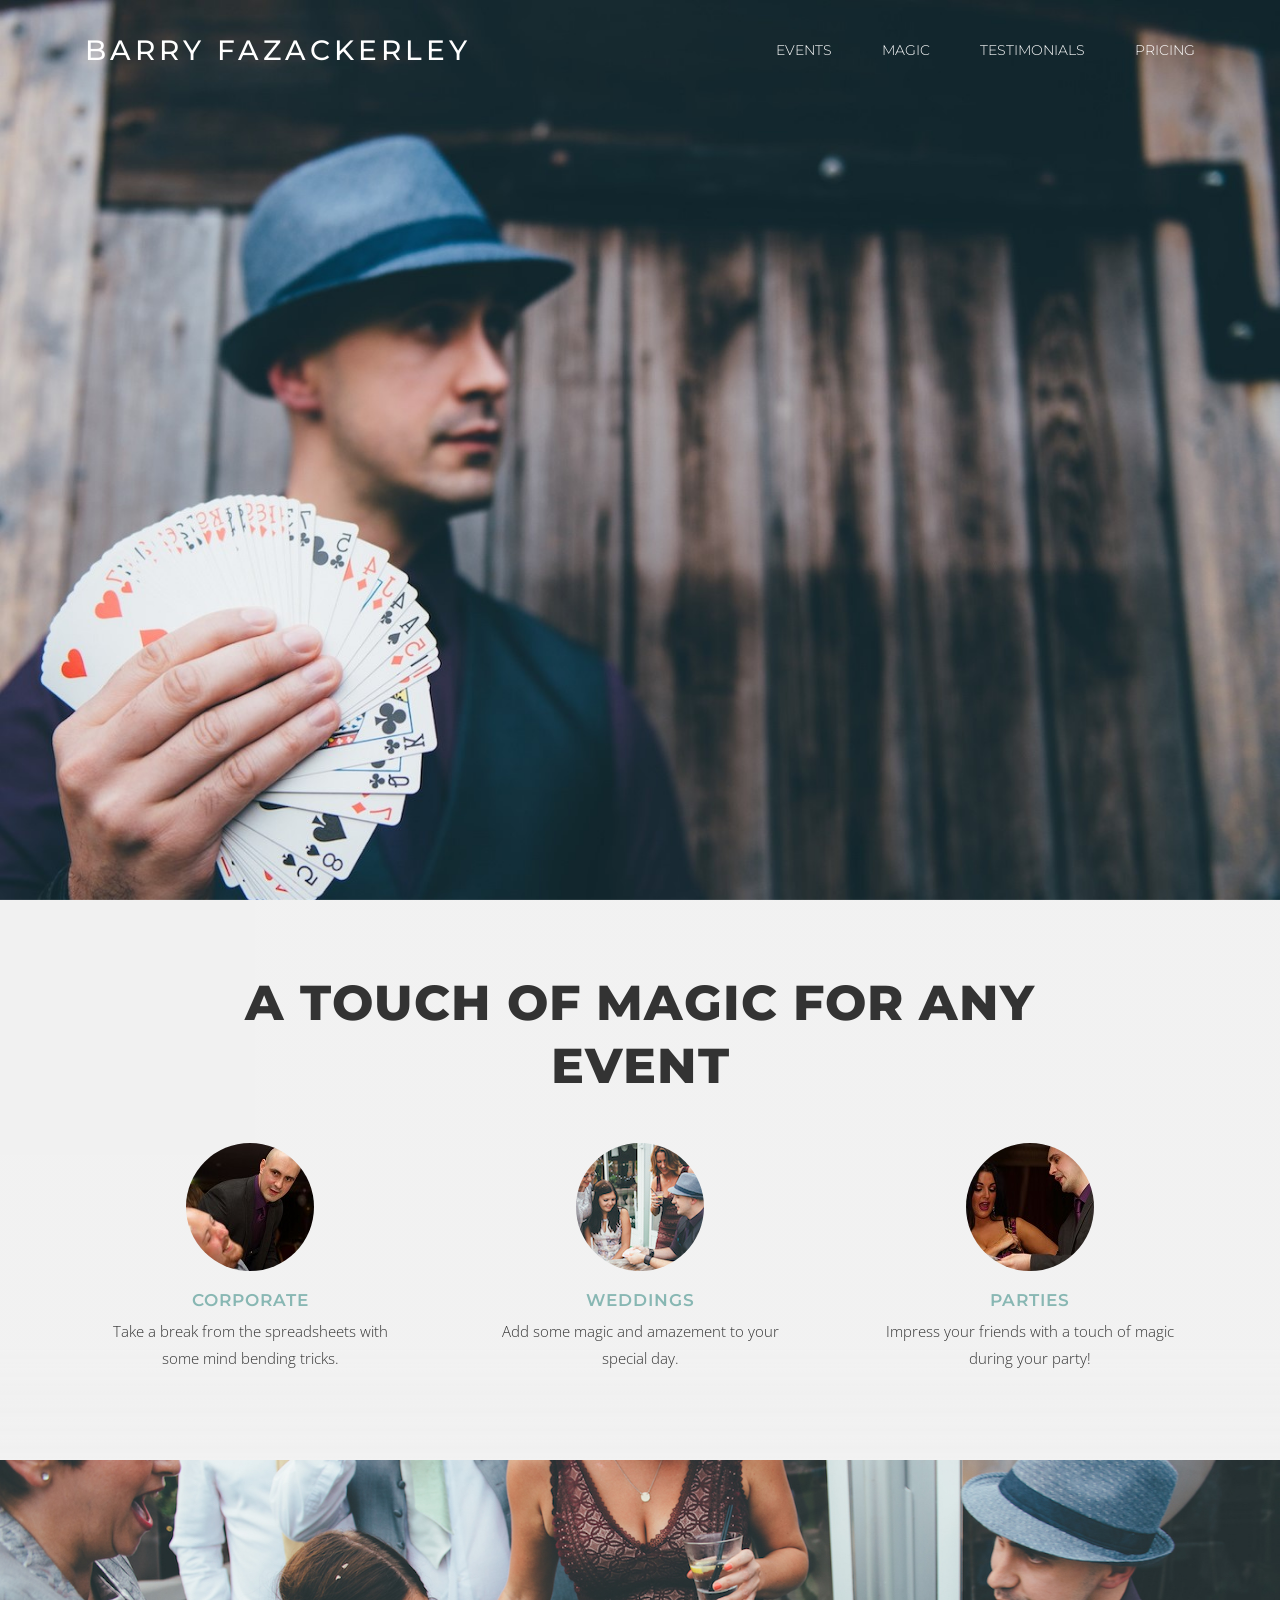
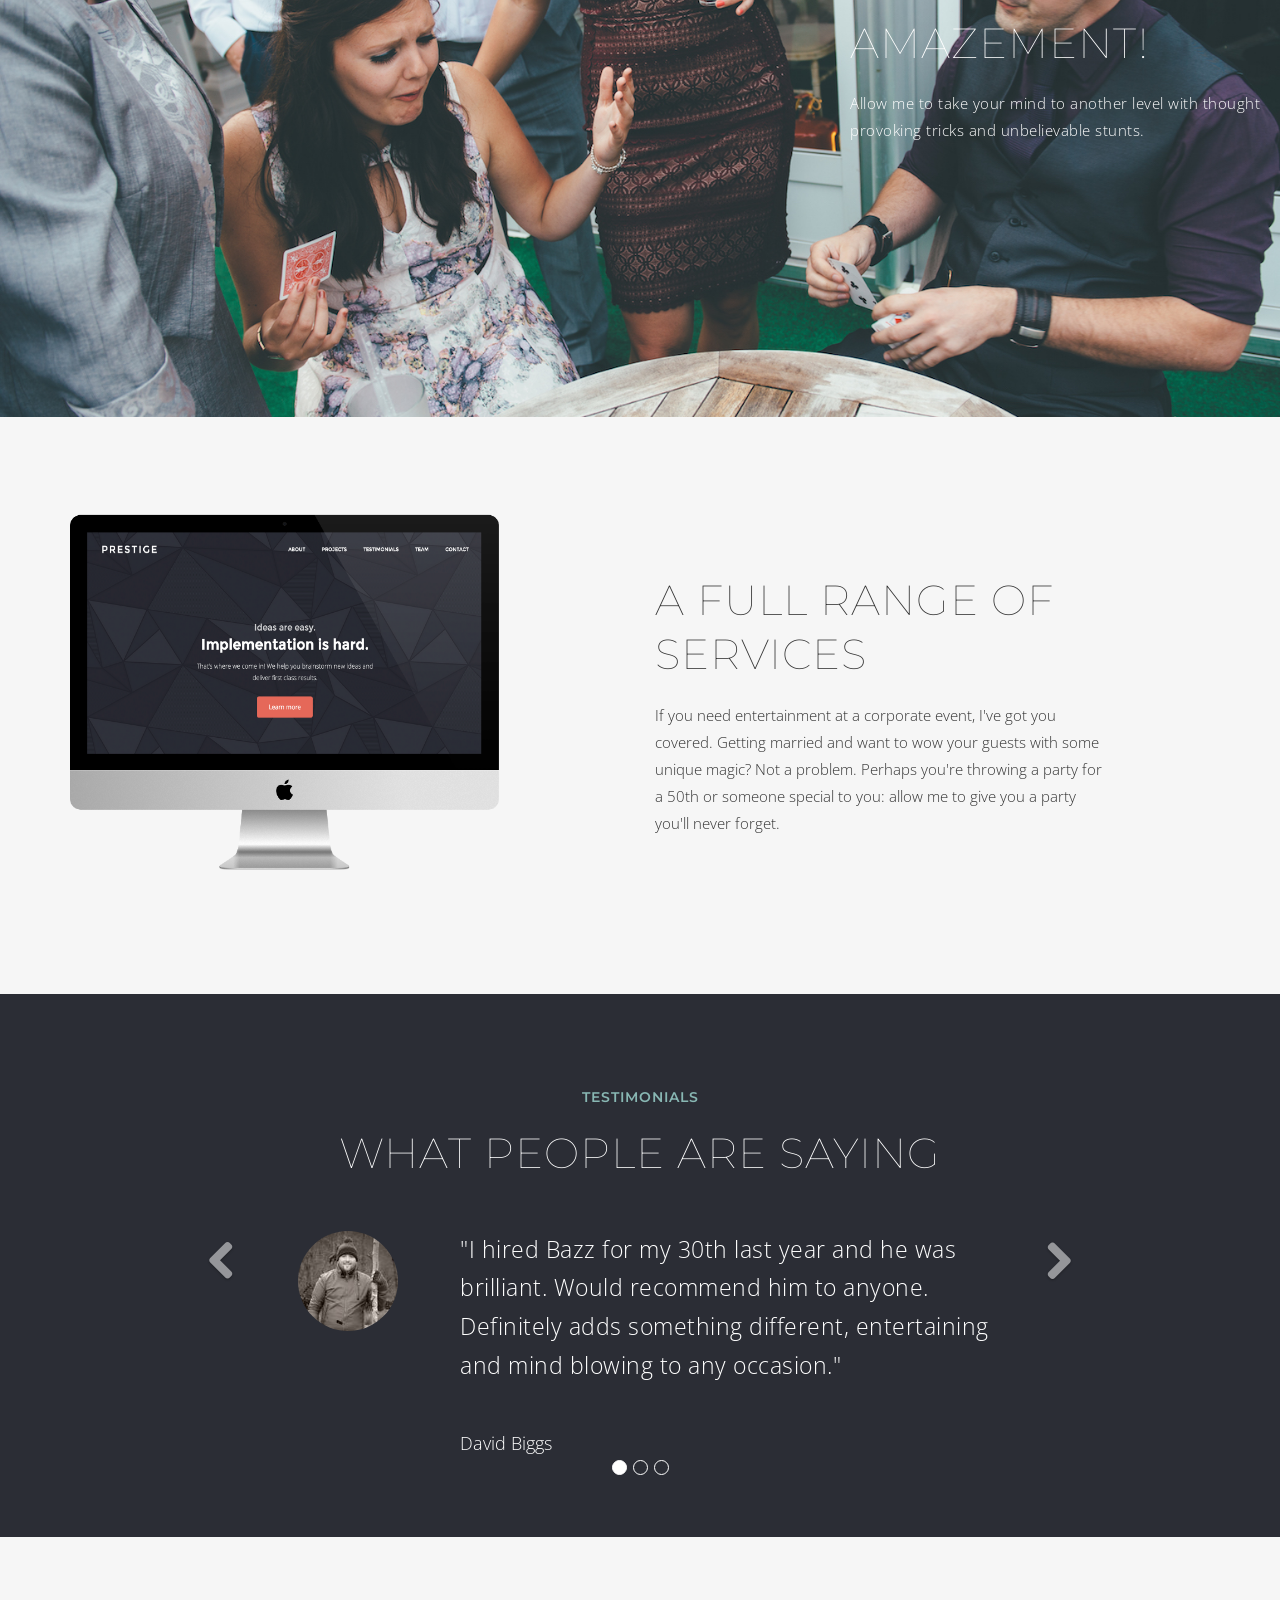
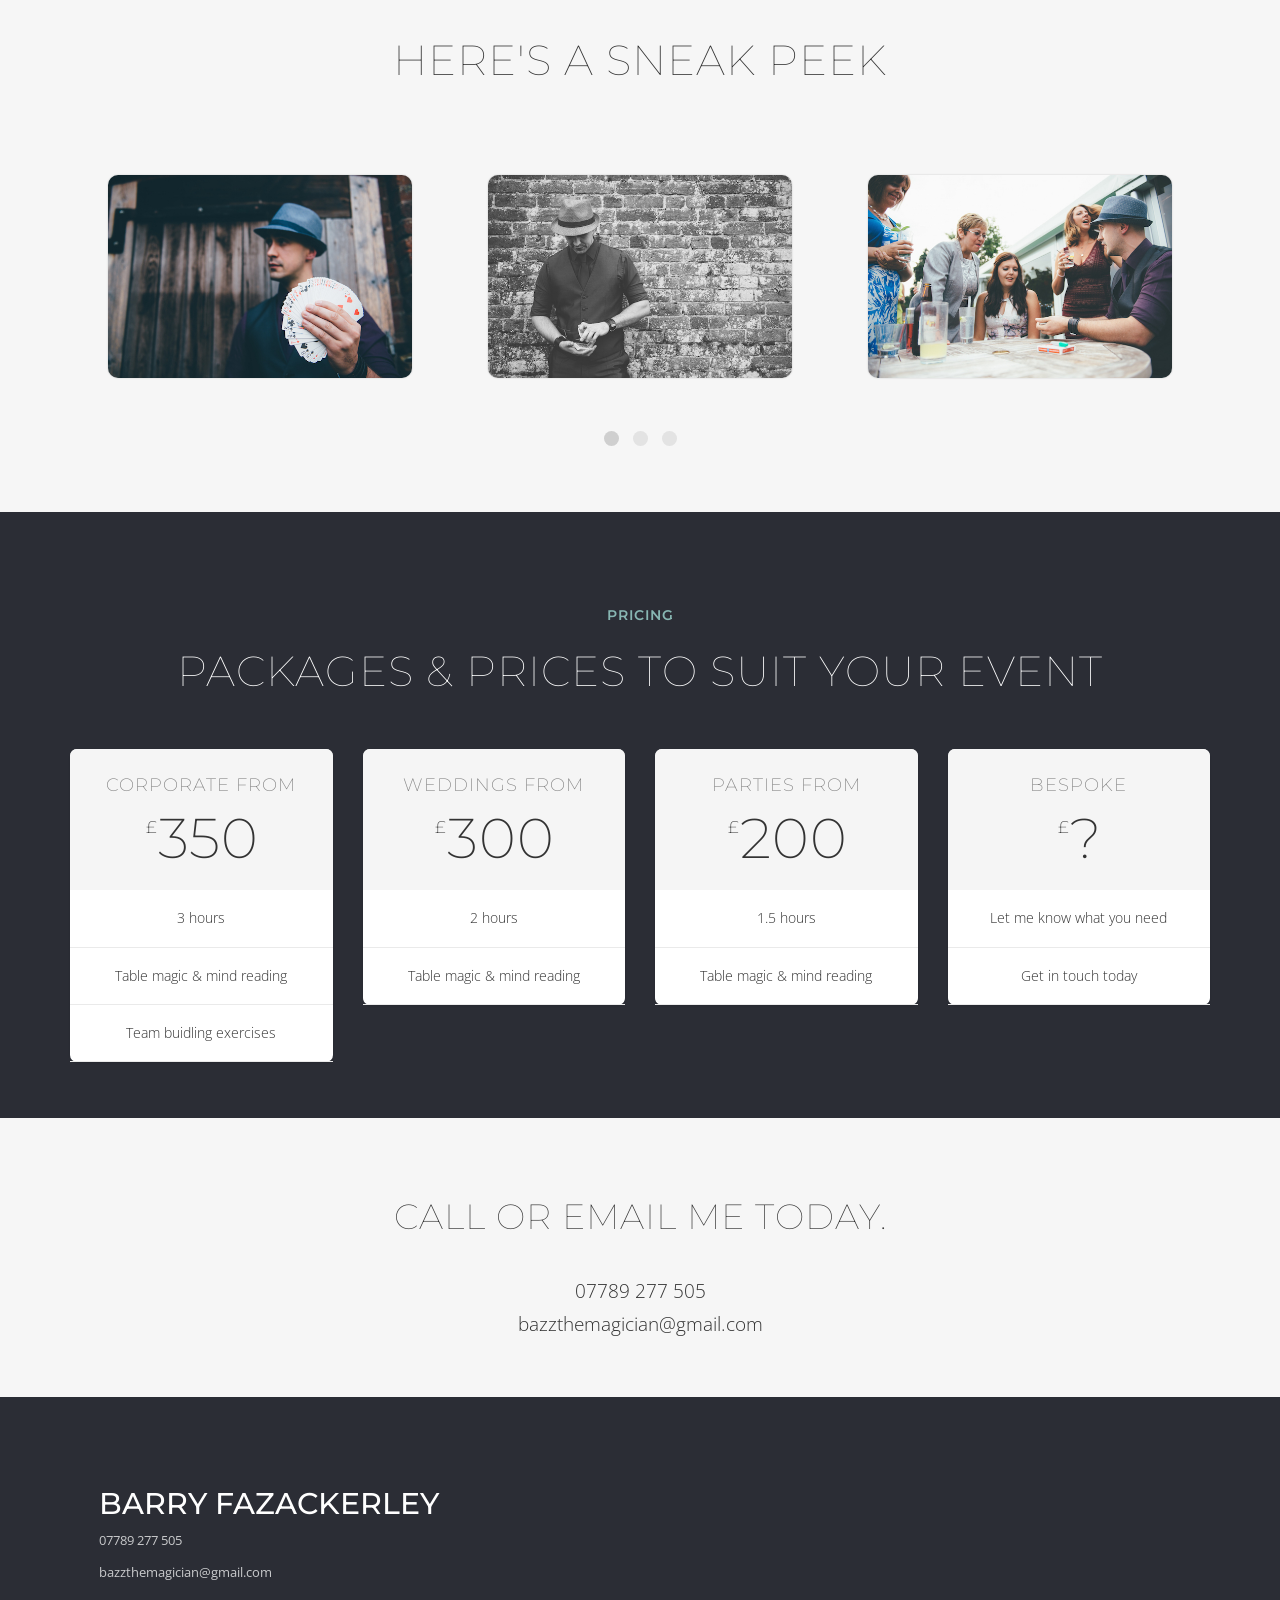
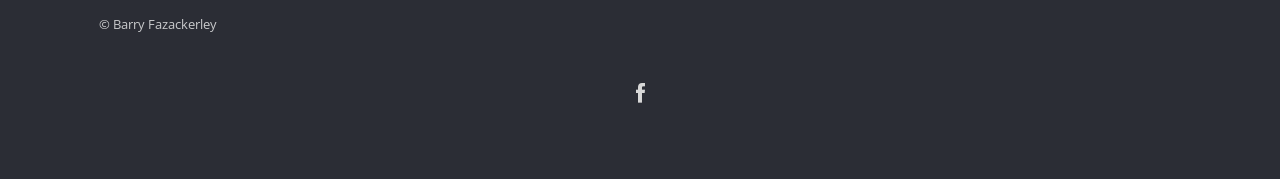
<file: index.html>
<!DOCTYPE html>
<!--[if IE 8]> <html class="no-js lt-ie9 ie8" lang="en"> <![endif]-->
<!--[if IE 9]> <html class="ie9" lang="en"> <![endif]-->
<!--[if IE 10]> <html class="ie10" lang="en"> <![endif]-->
<!--[if (gt IE 10)|!(IE)]> <html lang="en"> <![endif]-->
  <head>
    <meta charset="utf-8">
    <meta http-equiv="X-UA-Compatible" content="IE=edge">
    <meta name="viewport" content="width=device-width, initial-scale=1.0">
    <meta name="description" content="">
    <meta name="author" content="">
    <link rel="shortcut icon" href="ico/favicon.png">

    <title>Barry The Magician</title>

    <!-- Bootstrap core CSS -->
    <link href="css/bootstrap.css" rel="stylesheet">
    <link href="css/theme.css" rel="stylesheet">

    <!-- Custom styles for this template -->
    <link href="css/magnific-popup.css" rel="stylesheet">

    <!-- Font Awesome -->
    <link href="css/font-awesome.min.css" rel="stylesheet">

    <link href='http://fonts.googleapis.com/css?family=Montserrat:400,700' rel='stylesheet' type='text/css'>
    <link href='http://fonts.googleapis.com/css?family=Open+Sans:400,300,700' rel='stylesheet' type='text/css'>

    <!-- HTML5 shim and Respond.js IE8 support of HTML5 elements and media queries -->
    <!--[if lt IE 9]>
      <script src="https://oss.maxcdn.com/libs/html5shiv/3.7.0/html5shiv.js"></script>
      <script src="https://oss.maxcdn.com/libs/respond.js/1.3.0/respond.min.js"></script>
    <![endif]-->

    <script src="js/modernizr.custom.js"></script>
  </head>

  <body>

    <div class="preloader">
       <div class="spinner">
          <div class="bounce1"></div>
          <div class="bounce2"></div>
          <div class="bounce3"></div>
        </div>
    </div>

    <!-- NAVBAR
    ================================================== -->
    <div class="navbar-wrapper cbp-af-header">
      <div class="container">

        <!-- Fixed navbar -->
        <div class="navbar cbp-af-inner" role="navigation">
          <div class="container">
            <div class="navbar-header">
              <button type="button" class="navbar-toggle" data-toggle="collapse" data-target=".navbar-collapse">
                <span class="sr-only">Toggle navigation</span>
                <span class="icon-bar"></span>
                <span class="icon-bar"></span>
                <span class="icon-bar"></span>
              </button>
              <h1><a class="navbar-brand scroll" href="#intro">Barry Fazackerley</a></h1>
            </div>
            <div class="navbar-collapse collapse">
              <ul class="nav navbar-nav pull-right">
                <li><a href="#about">Events</a></li>
                <li><a href="#featured1">Magic</a></li>
                <li class="hidden-sm"><a href="#testimonials">Testimonials</a></li>
                <li><a href="#pricing">Pricing</a></li>
              </ul>
            </div>
          </div>
        </div>

      </div>
    </div>


    <!-- Hero Banner
    ================================================== -->
    <div id="intro">
        <div class="item background-cover" style="background: url('img/hero-banner-two-test.jpeg')">
          <div class="container">
            <div class="row">
             <!--  <div class="carousel-caption-center colour-white">
                <h2>Say goodbye to 9-5.</h2>
                <h1>Start freelancing today.</h1>
                <p>Donec sed odio dui. Etiam porta sem malesuada magna sem mollis sed odio dui malesuada euismod.</p>
                <p><a class="btn btn-lg btn-primary signup" href="#" role="button">Get started</a></p>
              </div> -->
            </div>
          </div>
          <div class="overlay-bg"></div>
        </div>
    </div>



    <!-- About Section
    ================================================== -->
    <section id="about" class="content text-center light">

      <div class="container">
        <!-- Three columns of text below the carousel -->
        <div class="row">
          <div class="col-lg-12 overlay-text">
            <h2>A touch of magic for any event</h2>
          </div><!-- /.col-lg-12 -->
        </div><!-- /.row -->

        <div class="row">
          <div class="col-sm-4 text-center overlay-text icons">
            <br />
            <img class="img-circle" src="img/summer-ball/summer-ball-05-thumb.JPG">
            <h3>Corporate</h3>
            <p>Take a break from the spreadsheets with some mind bending tricks.</p>
          </div>
          <div class="col-sm-4 text-center overlay-text icons">
            <br />
            <img class="img-circle" src="img/weddings-icon.jpeg">
            <h3>Weddings</h3>
            <p>Add some magic and amazement to your special day.</p>
          </div>
          <div class="col-sm-4 text-center overlay-text icons">
            <br />
            <img class="img-circle" src="img/summer-ball/summer-ball-04-thumb.JPG">
            <h3>Parties</h3>
            <p>Impress your friends with a touch of magic during your party!</p>
          </div>
        </div><!-- /.row -->
      </div>

      <div class="overlay-bg light"></div>

    </section>


    <!-- Featured Sections
    ================================================== -->
    <section id="featured1" class="dark with-bg-01">
      <div class="container">
        <div class="row">
          <div class="col-sm-5 overlay-text col-sm-offset-8">
            <div class="vertical-align">
              <h2>Amazement!</h2>
              <p>Allow me to take your mind to another level with thought provoking tricks and unbelievable stunts.</p>
              <p>&nbsp;</p><p>&nbsp;</p>
            </div>
          </div>
        </div>
      </div>
      <div class="overlay-bg black"></div>
    </section>

    <section id="featured2" class="featured">
      <div class="container">
        <div class="row">
          <div class="col-sm-5 text-center">
            <img class="margin-top img-responsive" src="img/imac.png" alt="Generic placeholder image" data-scrollreveal="move 100px and enter from the left after 0.55s" width="429">
          </div>
          <div class="col-sm-5 col-sm-offset-1">
            <div class="vertical-align">
              <h2>A full range of services</h2>
              <p>If you need entertainment at a corporate event, I've got you covered. Getting married and want to wow your guests with some unique magic? Not a problem. Perhaps you're throwing a party for a 50th or someone special to you: allow me to give you a party you'll never forget.</p>
            </div>
          </div>
        </div>
      </div>
    </section>

    <!-- Testimonials
    ================================================== -->
    <section id="testimonials" class="dark">

      <div class="page-header text-center">
        <h3>Testimonials</h3>
        <h2>What People are saying</h2>
      </div>

      <div class="container">

        <div class='row'>
          <div class='col-md-offset-2 col-md-8'>
            <div class="carousel slide" data-ride="carousel" id="quote-carousel">
              <!-- Bottom Carousel Indicators -->
              <ol class="carousel-indicators">
                <li data-target="#quote-carousel" data-slide-to="0" class="active"></li>
                <li data-target="#quote-carousel" data-slide-to="1"></li>
                <li data-target="#quote-carousel" data-slide-to="2"></li>
              </ol>
              
              <!-- Carousel Slides / Quotes -->
              <div class="carousel-inner">
              
                <!-- Quote 1 -->
                <div class="item active">
                  <blockquote>
                    <div class="row">
                      <div class="col-sm-3 text-center">
                        <img class="img-circle" src="img/david-biggs-avatar.jpg">
                      </div>
                      <div class="col-sm-9">
                        <p>"I hired Bazz for my 30th last year and he was brilliant. Would recommend him to anyone. Definitely adds something different, entertaining and mind blowing to any occasion."</p>
                        <small>David Biggs</small>
                      </div>
                    </div>
                  </blockquote>
                </div>
                <!-- Quote 2 -->
                <div class="item">
                  <blockquote>
                    <div class="row">
                      <div class="col-sm-3 text-center">
                        <img class="img-circle" src="img/stuart-walker-avatar.jpg">
                      </div>
                      <div class="col-sm-9">
                        <p>"The guy is AMAZING!!!!! A great variation of diffrent magic and illusions. Everyone amazed and in lamens terms gob smacked by this very very talented man!"</p>
                        <small>Stuart Walker</small>
                      </div>
                    </div>
                  </blockquote>
                </div>
                <!-- Quote 3 -->
                <div class="item">
                  <blockquote>
                    <div class="row">
                      <div class="col-sm-3 text-center">
                        <img class="img-circle" src="img/kay-ram-avatar.jpg">
                      </div>
                      <div class="col-sm-9">
                        <p>"What an amazing night you stunned and amazed my guests with an array of magic I will definitely be recommending you! Thanks for adding the magic to my party!"</p>
                        <small>Kay Ram</small>
                      </div>
                    </div>
                  </blockquote>
                </div>
              </div>
              
              <!-- Carousel Buttons Next/Prev -->
              <a data-slide="prev" href="#quote-carousel" class="left carousel-control visible-md visible-lg"><i class="fa fa-chevron-left"></i></a>
              <a data-slide="next" href="#quote-carousel" class="right carousel-control  visible-md visible-lg"><i class="fa fa-chevron-right"></i></a>
            </div>                          
          </div>
        </div>
        </div>
      </div>

    </section>


    <!-- Gallery
    ================================================== -->
    <section id="gallery">

      <div class="page-header text-center">
        <h2>Here's a sneak peek</h2>
      </div>

      <div class="container">
        <div class="row">
          <div class="col-md-12">
            <div id="owl-example" class="owl-carousel">

              <div class="item">
                <a href="img/thumbs/thumb-1.jpeg" class="popup-gallery">
                  <img src="img/thumbs/thumb-1.jpeg" alt="Prestige Portfolio Thumbnail Image">
                </a>
              </div>

              <div class="item">
                <a href="img/thumbs/thumb-2.jpeg" class="popup-gallery">
                  <img src="img/thumbs/thumb-2.jpeg" alt="Prestige Portfolio Thumbnail Image">
                </a>
              </div>

              <div class="item">
                <a href="img/thumbs/thumb-3.jpeg" class="popup-gallery">
                  <img src="img/thumbs/thumb-3.jpeg" alt="Prestige Portfolio Thumbnail Image">
                </a>
              </div>

              <div class="item">
                <a href="img/thumbs/thumb-4.jpeg" class="popup-gallery">
                  <img src="img/thumbs/thumb-4.jpeg" alt="Prestige Portfolio Thumbnail Image">
                </a>
              </div>

              <div class="item">
                <a href="img/thumbs/thumb-6.jpeg" class="popup-gallery">
                  <img src="img/thumbs/thumb-6.jpeg" alt="Prestige Portfolio Thumbnail Image">
                </a>
              </div>

              <div class="item">
                <a href="img/thumbs/thumb-8.jpeg" class="popup-gallery">
                  <img src="img/thumbs/thumb-8.jpeg" alt="Prestige Portfolio Thumbnail Image">
                </a>
              </div>

              <div class="item">
                <a href="img/thumbs/thumb-5.jpeg" class="popup-gallery">
                  <img src="img/thumbs/thumb-5.jpeg" alt="Prestige Portfolio Thumbnail Image">
                </a>
              </div>

              <div class="item">
                <a href="img/thumbs/thumb-9.jpeg" class="popup-gallery">
                  <img src="img/thumbs/thumb-9.jpeg" alt="Prestige Portfolio Thumbnail Image">
                </a>
              </div>

              <div class="item">
                <a href="img/thumbs/thumb-7.jpeg" class="popup-gallery">
                  <img src="img/thumbs/thumb-7.jpeg" alt="Prestige Portfolio Thumbnail Image">
                </a>
              </div>

            </div>
          </div>
        </div>
      </div>

    </section>


    <!-- Pricing
    ================================================== -->
    <section id="pricing" class="dark">

      <div class="page-header text-center">
        <h3>Pricing</h3>
        <h2>Packages &amp; prices to suit your event</h2>
      </div>

      <div class="container">
        <div class="row">
          <div class="plans">

            <div class="col-xs-12 col-sm-6 col-md-3">
              <div class="plan" data-scrollreveal="enter over 1s">
                <div class="plan-title">
                  <h2>Corporate from</h2>
                  <h3><sup>&pound;</sup>350</h3>
                </div>

                <ul class="plan-features">
                  <li>3 hours</li>
                  <li>Table magic &amp; mind reading</li>
                  <li>Team buidling exercises</li>
                </ul>
              </div>
            </div>

            <div class="col-xs-12 col-sm-6 col-md-3">
              <div class="plan" data-scrollreveal="enter over 1s">
                <div class="plan-title">
                  <h2>Weddings from</h2>
                  <h3><sup>&pound;</sup>300</h3>
                </div>

                <ul class="plan-features">
                  <li>2 hours</li>
                  <li>Table magic &amp; mind reading</li>
                </ul>
              </div>
            </div>

            <div class="col-xs-12 col-sm-6 col-md-3">
              <div class="plan" data-scrollreveal="enter over 1s">
                <div class="plan-title">
                  <h2>Parties from</h2>
                  <h3><sup>&pound;</sup>200</h3>
                </div>

                <ul class="plan-features">
                  <li>1.5 hours</li>
                  <li>Table magic &amp; mind reading</li>
                </ul>
              </div>
            </div>

            <div class="col-xs-12 col-sm-6 col-md-3">
              <div class="plan" data-scrollreveal="enter over 1s">
                <div class="plan-title">
                  <h2>Bespoke</h2>
                  <h3><sup>&pound;</sup>?</h3>
                </div>

                <ul class="plan-features">
                  <li>Let me know what you need</li>
                  <li>Get in touch today</li>
                </ul>
              </div>
            </div>

          </div>
        </div>
      </div>

    </section>


    <!-- Call to Action
    ================================================== -->
    <section class="cta text-center">

      <div class="container">
        
        <div class="row">
          <div class="col-lg-12">
            <br />
            <h2>Call or email me today.</h2>
            <p>07789 277 505</p>
            <p>bazzthemagician@gmail.com</p>
          </div>
        </div>

      </div>

    </section>


    <!-- Footer
    ================================================== -->
    <footer id="contact" class="footer">

      <div class="container">    
        <div class="row">
          <div class="col-lg-12">
            <div class="col-sm-12 col-md-12">
              <div class="footer-logo">
                <h2>Barry Fazackerley</h2>
                <p>07789 277 505</p>
                <p>bazzthemagician@gmail.com</p>
                <br>
                <p class="muted">&copy; Barry Fazackerley</p>  
              </div>
            </div>
          </div>
        </div>
        <div class="row">
          <div class="col-lg-12 text-center">
            <a class="icon" href="https://www.facebook.com/bazzthemagician" target="_blank"><i class="fa fa-facebook"></i></a>
          </div>
        </div>
      </div>

		</footer>

<!--     <div id="login" class="overlay overlay-content">
  
      <button type="button" class="overlay-close">Close</button>
      <section class="login-part">
        <p class="login-overlay">
          Log In
        </p>
        <form method="post">
          <input class="form-control" type="email" name="u" placeholder="Email" required="required" />
          <input class="form-control" type="password" name="p" placeholder="Password" required="required" />
          <button type="submit" class="btn btn-primary btn-block btn-large">Log me in</button>
          <a href="#" class="forgot-pw">Forgot password? We can help!</a>
        </form>
       </section>
      
    </div> -->

<!--     <div id="signup" class="overlay overlay-content">
  
      <button type="button" class="overlay-close">Close</button>
      <section class="login-part">
        <p class="login-overlay">
          Sign up to Prestige
        </p>
        <form method="post">
          <input class="form-control" type="text" name="email" placeholder="Email" required="required" />
          <input class="form-control" type="password" name="pw" placeholder="Password" required="required" />
          <input class="form-control" type="password" name="repeat-pw" placeholder="Repeat Password" required="required" />
          <button type="submit" class="btn btn-primary btn-block btn-large">Get started</button>
          <p class="disclaimer">By signing up, you agree with our <a href="#">Terms of Service</a> & <a href="#">Privacy Policy</a></p>
        </form>
       </section>
      
    </div> -->

 
  
    <!-- Bootstrap core JavaScript
    ================================================== -->
    <!-- Placed at the end of the document so the pages load faster -->
    <script src="js/jquery-1.10.2.min.js"></script>
    <script src="js/bootstrap.min.js"></script>
    <script src="js/classie.js"></script>
		<script src="js/cbpAnimatedHeader.min.js"></script>
    <script src="js/owl.carousel.min.js"></script>
    <script src="js/scrollReveal.js"></script>
    <script src="js/jquery.scrollTo.js" defer="defer"></script>
    <script src="js/jquery.nav.js" defer="defer"></script>
    <script src="js/imagesloaded.pkgd.min.js" defer="defer"></script>
    <script src="js/isotope.min.js" defer="defer"></script>
    <script src="js/jquery.magnific-popup.min.js" defer="defer"></script>
    <script src="js/jqBootstrapValidation.js" defer="defer"></script>
    <script src="js/custom.js"></script>

    <script>

      $(document).ready(function(){
        isotope();
        // signupOverlay();
        // loginOverlay();
      });

    </script>

  </body>
</html>
</file>
<file: css/theme.css>
body {
  background: #f6f6f6;
  font-family: 'Open Sans', "Helvetica Neue", Helvetica, Arial, sans-serif;
}
.no-padding {
  padding: 0 !important;
}
.no-padding-bottom {
  padding-bottom: 0 !important;
}
.no-padding-top {
  padding-top: 0 !important;
}
.no-margin {
  margin: 0 !important;
}
.no-margin-bottom {
  margin-bottom: 0 !important;
}
.no-margin-top {
  margin-top: 0 !important;
}
.margin-top {
  margin-top: 3em;
}
.margin-bottom {
  margin-bottom: 3em;
}
:focus {
  outline: none;
}
.background-cover {
  background-size: cover !important;
}
.style-switcher {
  list-style: none;
  padding: 0;
}
.style-switcher li {
  font-size: 1.1em;
  width: 7%;
  background: none;
  color: #2c3e50;
  padding: 10px 20px 0px;
  transition: border-left 0.2s ease-in-out;
  box-sizing: border-box;
  height: 37px;
  cursor: pointer;
}
.style-switcher li a {
  display: none;
  padding: 0 1em;
}
.style-switcher li:hover a {
  display: block;
}
.style-switcher li:nth-child(1) {
  border-left: 8px solid #88b7b3;
}
.style-switcher li:nth-child(1):hover {
  border-left: 2em solid #88b7b3;
}
.style-switcher li:nth-child(2) {
  border-left: 8px solid #4aa1db;
}
.style-switcher li:nth-child(2):hover {
  border-left: 2em solid #4aa1db;
}
.style-switcher li:nth-child(3) {
  border-left: 8px solid #e3695c;
}
.style-switcher li:nth-child(3):hover {
  border-left: 2em solid #e3695c;
}
.style-switcher li:nth-child(4) {
  border-left: 8px solid #ffba43;
}
.style-switcher li:nth-child(4):hover {
  border-left: 2em solid #ffba43;
}
.style-switcher li:nth-child(5) {
  border-left: 8px solid #856cbd;
}
.style-switcher li:nth-child(5):hover {
  border-left: 2em solid #856cbd;
}
h1,
h2,
h3,
h4,
h5,
h6,
.h1,
.h2,
.h3,
.h4,
.h5,
.h6 {
  font-family: "Montserrat", sans-serif;
  font-weight: 500;
  line-height: 1.1;
  color: inherit;
}
p {
  line-height: 1.75;
}
a {
  color: #88b7b3;
}
a:hover {
  color: #88b7b3;
  text-decoration: underline;
}
blockquote {
  border-left: none;
}
.colour-white {
  color: white !important;
}
.highlight {
  color: #88b7b3;
}
.vertical-align {
  margin: 100px 0;
}
.vertical-align.no-bottom {
  margin-bottom: 0;
}
.btn-default,
.btn-primary,
.btn-success,
.btn-info,
.btn-warning,
.btn-danger {
  border: none;
}
.btn:active,
.btn.active {
  background-image: none;
}
.btn.btn-empty {
  background: none !important;
  border: 2px solid #88b7b3;
  color: #88b7b3 !important;
}
.btn.btn-empty:hover {
  background-color: rgba(0, 0, 0, 0.03) !important;
  border-color: 2px solid #528783;
  color: #528783;
}
.btn-default {
  background: #eaeaea;
}
.btn-default:hover,
.btn-default:focus {
  background-color: #cbcbcb;
  background-position: 0 -15px;
}
.btn-default:active,
.btn-default.active {
  background-color: #cbcbcb;
  border-color: #c6c6c6;
}
.btn-primary {
  background: #2b2d35;
}
.btn-primary:hover,
.btn-primary:focus {
  background-color: #101013;
  background-position: 0 -15px;
}
.btn-primary:active,
.btn-primary.active {
  background-color: #101013;
  border-color: #0b0c0e;
}
.btn-success {
  background: #88b54e;
}
.btn-success:hover,
.btn-success:focus {
  background-color: #688b3a;
  background-position: 0 -15px;
}
.btn-success:active,
.btn-success.active {
  background-color: #688b3a;
  border-color: #638437;
}
.btn-warning {
  background: #f0ad4e;
}
.btn-warning:hover,
.btn-warning:focus {
  background-color: #eb9316;
  background-position: 0 -15px;
}
.btn-warning:active,
.btn-warning.active {
  background-color: #eb9316;
  border-color: #e38d13;
}
.btn-danger {
  background: #e96b56;
}
.btn-danger:hover,
.btn-danger:focus {
  background-color: #e23c20;
  background-position: 0 -15px;
}
.btn-danger:active,
.btn-danger.active {
  background-color: #e23c20;
  border-color: #db381d;
}
.btn-info {
  background: #3ea5be;
}
.btn-info:hover,
.btn-info:focus {
  background-color: #2f7d90;
  background-position: 0 -15px;
}
.btn-info:active,
.btn-info.active {
  background-color: #2f7d90;
  border-color: #2c7688;
}
.thumbnail,
.img-thumbnail {
  -webkit-box-shadow: 0 1px 2px rgba(0, 0, 0, 0.075);
  box-shadow: 0 1px 2px rgba(0, 0, 0, 0.075);
}
.img-halfsize {
  width: 50%;
}
.img-75 {
  width: 75%;
}
.img-overlap {
  margin-bottom: -200px;
}
.dropdown-menu > li > a:hover,
.dropdown-menu > li > a:focus {
  background-color: #e8e8e8;
}
.dropdown-menu > .active > a,
.dropdown-menu > .active > a:hover,
.dropdown-menu > .active > a:focus {
  background-color: #202127;
}
.preloader {
  position: fixed;
  top: 0px;
  left: 0px;
  width: 100%;
  height: 100%;
  background-color: #2b2d35;
  /* background-color is important, or it will be see-through, and we don't want that! */
  text-align: center;
  z-index: 9999999;
}
.preloader .spinner {
  margin: 100px auto 0;
  width: 70px;
  height: 70px;
  text-align: center;
  position: absolute;
  left: 0;
  right: 0;
  top: 0;
  bottom: 0;
  margin: auto;
}
.preloader .spinner > div {
  width: 18px;
  height: 18px;
  background-color: white;
  border-radius: 100%;
  display: inline-block;
  -webkit-animation: bouncedelay 1.4s infinite ease-in-out;
  animation: bouncedelay 1.4s infinite ease-in-out;
  /* Prevent first frame from flickering when animation starts */
  -webkit-animation-fill-mode: both;
  animation-fill-mode: both;
}
.preloader .spinner .bounce1 {
  -webkit-animation-delay: -0.32s;
  animation-delay: -0.32s;
}
.preloader .spinner .bounce2 {
  -webkit-animation-delay: -0.16s;
  animation-delay: -0.16s;
}
@-webkit-keyframes bouncedelay {
  0%,
  80%,
  100% {
    -webkit-transform: scale(0);
  }
  40% {
    -webkit-transform: scale(1);
  }
}
@keyframes bouncedelay {
  0%,
  80%,
  100% {
    transform: scale(0);
    -webkit-transform: scale(0);
  }
  40% {
    transform: scale(1);
    -webkit-transform: scale(1);
  }
}
.navbar {
  background: none;
  border: none;
  padding: 1em 0;
}
.navbar .navbar-nav .current > a {
  color: #88b7b3 !important;
}
.navbar .nav > li > a:hover,
.navbar .nav > li > a:focus {
  background-color: transparent;
}
.navbar .nav > li > a.dropdown-toggle i {
  margin: -1px 0 0 3px;
  font-size: 10px;
  display: inline-table;
}
.navbar .nav > li ul {
  border: none;
  -webkit-box-shadow: 0 1px 2px rgba(0, 0, 0, 0.1);
  box-shadow: 0 1px 2px rgba(0, 0, 0, 0.1);
}
.navbar .nav > li ul li a {
  font-size: 0.9em;
}
.navbar .nav > li ul .dropdown-header {
  color: #88b7b3;
}
.navbar-brand,
.navbar-nav > li > a {
  color: white;
}
.navbar-brand img {
  max-width: 160px;
}
.navbar-inverse {
  background-color: #222222;
}
.navbar-toggle {
  margin: 1.3em 0;
}
.navbar-toggle .icon-bar {
  display: block;
  width: 22px;
  height: 2px;
  border-radius: 1px;
  background: white;
}
.navbar-static-top,
.navbar-fixed-top,
.navbar-fixed-bottom {
  border-radius: 0;
}
.dropdown-header {
  text-transform: uppercase;
}
.cbp-af-header {
  position: fixed;
  top: 0;
  left: 0;
  width: 100%;
  z-index: 200;
  height: 100px;
  -webkit-transition: height 0.3s linear;
  -moz-transition: height 0.3s linear;
  transition: height 0.3s linear;
}
.cbp-af-header .dropdown-menu {
  position: absolute;
  top: 80%;
}
.cbp-af-header .cbp-af-inner {
  margin: 0 auto;
  padding: 0;
}
.cbp-af-header h1,
.cbp-af-header nav {
  display: inline-block;
  position: relative;
}
/* We just have one-lined elements, so we'll center the elements with the line-height set to the height of the header */
.cbp-af-header h1,
.cbp-af-header .nav a {
  line-height: 70px;
}
.cbp-af-header h1 {
  text-transform: uppercase;
  color: white;
  letter-spacing: 4px;
  font-size: 2em;
  margin: 0.9em 0;
  float: left;
}
.cbp-af-header h1 a {
  color: inherit;
  font-size: inherit;
}
.cbp-af-header .nav {
  float: right;
}
.cbp-af-header .nav li.open > a {
  background: none;
  color: #88b7b3;
}
.cbp-af-header .nav li ul a {
  color: #333333;
  line-height: 32px;
  margin-left: 0;
}
.cbp-af-header .nav a {
  color: white;
  font-family: "Montserrat", sans-serif;
  font-weight: 300;
  margin: 0 0 0 20px;
  font-size: 1em;
  text-transform: uppercase;
}
.cbp-af-header .nav a.signup {
  color: #88b7b3 !important;
}
.cbp-af-header .nav a:hover {
  color: #88b7b3;
  background: none;
}
/* Transitions and class for reduced height */
.cbp-af-header h1,
.cbp-af-header .nav a {
  -webkit-transition: all 0.3s;
  -moz-transition: all 0.3s;
  transition: all 0.3s;
}
.cbp-af-header.cbp-af-header-shrink {
  height: 70px;
  background-color: white;
  border-bottom: 1px solid #eee;
}
.cbp-af-header.cbp-af-header-shrink .dropdown-menu {
  position: absolute;
  top: 100%;
}
.cbp-af-header.cbp-af-header-shrink h1,
.cbp-af-header.cbp-af-header-shrink .nav a {
  line-height: 40px;
  color: black;
}
.cbp-af-header.cbp-af-header-shrink .nav a.btn {
  line-height: 1.7;
  margin-top: 0.9em;
}
.cbp-af-header.cbp-af-header-shrink .nav a.login:before {
  top: 34%;
  height: 20px;
}
.cbp-af-header.cbp-af-header-shrink h1 {
  font-size: 1.2em;
  margin: 0.6em 0;
}
.cbp-af-header.cbp-af-header-shrink h1 a {
  color: black;
}
/* Example Media Queries */
@media screen and (max-width: 55em) {
  .cbp-af-header .cbp-af-inner {
    width: 100%;
  }
  .cbp-af-header h1,
  .cbp-af-header .nav {
    display: block;
    margin: 0 auto;
    text-align: center;
    float: none;
  }
  .cbp-af-header h1,
  .cbp-af-header .nav a {
    line-height: 115px;
  }
  .cbp-af-header .nav a {
    margin: 0 10px;
  }
  .cbp-af-header.cbp-af-header-shrink h1,
  .cbp-af-header.cbp-af-header-shrink .nav a {
    line-height: 45px;
  }
  .cbp-af-header.cbp-af-header-shrink h1 {
    font-size: 2em;
  }
  .cbp-af-header.cbp-af-header-shrink .nav a {
    font-size: 1em;
  }
}
@media screen and (max-width: 32.25em) {
  .cbp-af-header .nav a {
    font-size: 1em;
  }
}
@media screen and (max-width: 24em) {
  .cbp-af-header .nav a,
  .cbp-af-header.cbp-af-header-shrink .nav a {
    line-height: 1;
  }
}
.overlay {
  position: fixed;
  width: 100%;
  height: 100%;
  top: 0;
  left: 0;
  background: #2b2d35;
}
/* Overlay closing cross */
.overlay .overlay-close {
  width: 80px;
  height: 80px;
  position: absolute;
  right: 20px;
  top: 20px;
  overflow: hidden;
  border: none;
  background: url(../img/cross.png) no-repeat center center;
  text-indent: 200%;
  color: transparent;
  outline: none;
  z-index: 100;
}
.btn-block {
  width: 100%;
  display: block;
}
.login-part {
  position: absolute;
  top: 0;
  bottom: 0;
  left: 0;
  right: 0;
  margin: auto;
  width: 300px;
  height: 300px;
  padding: 0;
}
.login-part input {
  width: 100%;
  margin-bottom: 10px;
  background: white;
  border: none;
  outline: none;
  padding: 15px;
  font-size: 1em;
  color: #4c4c4c;
  border: 2px solid white;
  border-radius: 4px;
}
.login-part input:focus {
  border-color: #88b7b3;
}
.login-part button[type='submit'] {
  background: #88b7b3;
  padding: 17px;
}
.login-part button[type='submit']:hover {
  background: #68a49f;
}
.login-part a.forgot-pw {
  display: block;
  text-align: center;
  margin-top: 2.5em;
  color: white;
  opacity: 0.5;
  font-size: 0.95em;
}
.login-part p {
  color: white;
  text-align: center;
  font-size: 0.95em;
  margin-top: 2.5em;
}
.login-part p.disclaimer {
  opacity: 0.5;
  padding: 0 1.5em;
}
.login-part p.disclaimer a {
  color: #88b7b3;
}
#signup .login-part {
  height: 362px;
}
.overlay-content {
  opacity: 0;
  visibility: hidden;
  -webkit-transition: opacity 0.5s, visibility 0s 0.5s;
  transition: opacity 0.5s, visibility 0s 0.5s;
  z-index: 9999;
}
.overlay-content.open {
  opacity: 1;
  visibility: visible;
  -webkit-transition: opacity 0.5s;
  transition: opacity 0.5s;
}
section .login-overlay {
  color: #fff;
  font-size: 1.7em;
  text-transform: uppercase;
  text-align: center;
  margin: 0 0 0.5em;
  padding: 0;
}
.owl-carousel {
  display: none;
  position: relative;
  width: 100%;
  -ms-touch-action: pan-y;
}
.owl-carousel .owl-wrapper,
.owl-carousel .owl-item {
  -webkit-backface-visibility: hidden;
  -moz-backface-visibility: hidden;
  -ms-backface-visibility: hidden;
  -webkit-transform: translate3d(0, 0, 0);
  -moz-transform: translate3d(0, 0, 0);
  -ms-transform: translate3d(0, 0, 0);
}
.owl-carousel .owl-wrapper:after {
  content: ".";
  display: block;
  clear: both;
  visibility: hidden;
  line-height: 0;
  height: 0;
}
.owl-carousel .owl-wrapper {
  display: none;
  position: relative;
  -webkit-transform: translate3d(0px, 0px, 0px);
}
.owl-carousel .owl-wrapper-outer {
  overflow: hidden;
  position: relative;
  width: 100%;
}
.owl-carousel .owl-wrapper-outer.autoHeight {
  -webkit-transition: height 500ms ease-in-out;
  -moz-transition: height 500ms ease-in-out;
  -ms-transition: height 500ms ease-in-out;
  -o-transition: height 500ms ease-in-out;
  transition: height 500ms ease-in-out;
}
.owl-carousel .owl-item {
  float: left;
}
.owl-controls {
  -webkit-user-select: none;
  -khtml-user-select: none;
  -moz-user-select: none;
  -ms-user-select: none;
  user-select: none;
  -webkit-tap-highlight-color: rgba(0, 0, 0, 0);
}
.owl-controls .owl-page,
.owl-controls .owl-buttons div {
  cursor: pointer;
}
.grabbing {
  cursor: url(../img/grabbing.png) 8 8, move;
}
/*
*   Owl Carousel Owl Demo Theme 
* v1.3.2
*/
.owl-theme-main .owl-controls .owl-page.active span,
.owl-theme-main .owl-controls.clickable .owl-page:hover span {
  filter: alpha(opacity=100);
  opacity: 1;
}
.owl-theme-main .owl-controls {
  margin-top: 10px;
  text-align: center;
}
.owl-theme-main .owl-controls .owl-buttons div {
  color: #ffffff;
  display: inline-block;
  zoom: 1;
  *display: inline;
  margin: 5px;
  padding: 3px 10px;
  font-size: 12px;
  -webkit-border-radius: 30px;
  -moz-border-radius: 30px;
  border-radius: 30px;
  background: #dadada;
  filter: alpha(opacity=50);
  opacity: 0.5;
}
.owl-theme-main .owl-controls .owl-page {
  display: inline-block;
  zoom: 1;
  *display: inline;
}
.owl-theme-main .owl-controls .owl-page span {
  display: block;
  width: 15px;
  height: 15px;
  margin: 5px 7px;
  filter: alpha(opacity=50);
  opacity: 0.5;
  border-radius: 50%;
  background: #cfcfcf;
}
.owl-theme-main .owl-controls .owl-page span.owl-numbers {
  height: auto;
  width: auto;
  color: #ffffff;
  padding: 2px 10px;
  font-size: 12px;
  -webkit-border-radius: 30px;
  -moz-border-radius: 30px;
  border-radius: 30px;
}
.owl-theme-main .owl-controls.clickable .owl-buttons div:hover {
  filter: alpha(opacity=100);
  opacity: 1;
  text-decoration: none;
}
.owl-theme-main .owl-item .item {
  padding: 2em;
  margin: 10px;
  border-radius: 7px;
  color: #FFF;
  text-align: center;
}
.owl-theme-main .owl-item .item img {
  width: 120px;
  height: 120px;
  margin: 0 auto;
  display: block;
  border-radius: 10px;
  box-shadow: 0 0 2px rgba(0, 0, 0, 0.2);
}
.owl-theme-main .owl-item .item a.popup-gallery img {
  width: 100%;
  height: auto;
}
.owl-theme-main .owl-item .item h1 {
  margin: inherit;
  color: white;
}
.owl-theme-main .owl-item .item h3 {
  font-size: 1.7em;
  font-weight: 300;
  margin: 1em 0;
  color: white;
  text-transform: none;
}
.owl-theme-main .owl-item .item h4 {
  margin: 1em 0;
  font-size: 1.1em;
  font-weight: 300;
  color: white;
}
.owl-theme-main .owl-item .item p {
  color: white;
  font-size: 0.9em;
  padding: 0 2.5em;
}
.owl-theme-featured {
  height: 100%;
}
.owl-theme-featured .owl-wrapper-outer {
  padding-top: 0;
}
.owl-theme-featured .owl-wrapper-outer .owl-wrapper .owl-item .item {
  position: relative;
  padding: 0;
  margin: 0;
  text-align: left;
}
.owl-theme-featured .owl-controls {
  top: 45%;
  width: 100%;
  position: absolute;
  z-index: 99999;
}
.owl-theme-featured .owl-controls .owl-buttons div {
  position: absolute;
  display: inline;
  font-size: 5em;
  color: white;
  opacity: 0.1;
}
.owl-theme-featured .owl-controls .owl-buttons div:hover {
  opacity: 0.5;
}
.owl-theme-featured .owl-controls .owl-buttons div.owl-prev {
  left: 2%;
}
.owl-theme-featured .owl-controls .owl-buttons div.owl-next {
  right: 2%;
}
.owl-item.loading {
  min-height: 150px;
  background: url(../img/AjaxLoader.gif) no-repeat center center;
}
.owl-origin {
  -webkit-perspective: 1200px;
  -webkit-perspective-origin-x: 50%;
  -webkit-perspective-origin-y: 50%;
  -moz-perspective: 1200px;
  -moz-perspective-origin-x: 50%;
  -moz-perspective-origin-y: 50%;
  perspective: 1200px;
}
/* fade */
.owl-fade-out {
  z-index: 10;
  -webkit-animation: fadeOut .7s both ease;
  -moz-animation: fadeOut .7s both ease;
  animation: fadeOut .7s both ease;
}
.owl-fade-in {
  -webkit-animation: fadeIn .7s both ease;
  -moz-animation: fadeIn .7s both ease;
  animation: fadeIn .7s both ease;
}
/* backSlide */
.owl-backSlide-out {
  -webkit-animation: backSlideOut 1s both ease;
  -moz-animation: backSlideOut 1s both ease;
  animation: backSlideOut 1s both ease;
}
.owl-backSlide-in {
  -webkit-animation: backSlideIn 1s both ease;
  -moz-animation: backSlideIn 1s both ease;
  animation: backSlideIn 1s both ease;
}
/* goDown */
.owl-goDown-out {
  -webkit-animation: scaleToFade .7s ease both;
  -moz-animation: scaleToFade .7s ease both;
  animation: scaleToFade .7s ease both;
}
.owl-goDown-in {
  -webkit-animation: goDown .6s ease both;
  -moz-animation: goDown .6s ease both;
  animation: goDown .6s ease both;
}
/* scaleUp */
.owl-fadeUp-in {
  -webkit-animation: scaleUpFrom .5s ease both;
  -moz-animation: scaleUpFrom .5s ease both;
  animation: scaleUpFrom .5s ease both;
}
.owl-fadeUp-out {
  -webkit-animation: scaleUpTo .5s ease both;
  -moz-animation: scaleUpTo .5s ease both;
  animation: scaleUpTo .5s ease both;
}
/* Keyframes */
/*empty*/
@-webkit-keyframes empty {
  0% {
    opacity: 1;
  }
}
@-moz-keyframes empty {
  0% {
    opacity: 1;
  }
}
@keyframes empty {
  0% {
    opacity: 1;
  }
}
@-webkit-keyframes fadeIn {
  0% {
    opacity: 0;
  }
  100% {
    opacity: 1;
  }
}
@-moz-keyframes fadeIn {
  0% {
    opacity: 0;
  }
  100% {
    opacity: 1;
  }
}
@keyframes fadeIn {
  0% {
    opacity: 0;
  }
  100% {
    opacity: 1;
  }
}
@-webkit-keyframes fadeOut {
  0% {
    opacity: 1;
  }
  100% {
    opacity: 0;
  }
}
@-moz-keyframes fadeOut {
  0% {
    opacity: 1;
  }
  100% {
    opacity: 0;
  }
}
@keyframes fadeOut {
  0% {
    opacity: 1;
  }
  100% {
    opacity: 0;
  }
}
@-webkit-keyframes backSlideOut {
  25% {
    opacity: .5;
    -webkit-transform: translateZ(-500px);
  }
  75% {
    opacity: .5;
    -webkit-transform: translateZ(-500px) translateX(-200%);
  }
  100% {
    opacity: .5;
    -webkit-transform: translateZ(-500px) translateX(-200%);
  }
}
@-moz-keyframes backSlideOut {
  25% {
    opacity: .5;
    -moz-transform: translateZ(-500px);
  }
  75% {
    opacity: .5;
    -moz-transform: translateZ(-500px) translateX(-200%);
  }
  100% {
    opacity: .5;
    -moz-transform: translateZ(-500px) translateX(-200%);
  }
}
@keyframes backSlideOut {
  25% {
    opacity: .5;
    transform: translateZ(-500px);
  }
  75% {
    opacity: .5;
    transform: translateZ(-500px) translateX(-200%);
  }
  100% {
    opacity: .5;
    transform: translateZ(-500px) translateX(-200%);
  }
}
@-webkit-keyframes backSlideIn {
  0%,
  25% {
    opacity: .5;
    -webkit-transform: translateZ(-500px) translateX(200%);
  }
  75% {
    opacity: .5;
    -webkit-transform: translateZ(-500px);
  }
  100% {
    opacity: 1;
    -webkit-transform: translateZ(0) translateX(0);
  }
}
@-moz-keyframes backSlideIn {
  0%,
  25% {
    opacity: .5;
    -moz-transform: translateZ(-500px) translateX(200%);
  }
  75% {
    opacity: .5;
    -moz-transform: translateZ(-500px);
  }
  100% {
    opacity: 1;
    -moz-transform: translateZ(0) translateX(0);
  }
}
@keyframes backSlideIn {
  0%,
  25% {
    opacity: .5;
    transform: translateZ(-500px) translateX(200%);
  }
  75% {
    opacity: .5;
    transform: translateZ(-500px);
  }
  100% {
    opacity: 1;
    transform: translateZ(0) translateX(0);
  }
}
@-webkit-keyframes scaleToFade {
  to {
    opacity: 0;
    -webkit-transform: scale(0.8);
  }
}
@-moz-keyframes scaleToFade {
  to {
    opacity: 0;
    -moz-transform: scale(0.8);
  }
}
@keyframes scaleToFade {
  to {
    opacity: 0;
    transform: scale(0.8);
  }
}
@-webkit-keyframes goDown {
  from {
    -webkit-transform: translateY(-100%);
  }
}
@-moz-keyframes goDown {
  from {
    -moz-transform: translateY(-100%);
  }
}
@keyframes goDown {
  from {
    transform: translateY(-100%);
  }
}
@-webkit-keyframes scaleUpFrom {
  from {
    opacity: 0;
    -webkit-transform: scale(1.5);
  }
}
@-moz-keyframes scaleUpFrom {
  from {
    opacity: 0;
    -moz-transform: scale(1.5);
  }
}
@keyframes scaleUpFrom {
  from {
    opacity: 0;
    transform: scale(1.5);
  }
}
@-webkit-keyframes scaleUpTo {
  to {
    opacity: 0;
    -webkit-transform: scale(1.5);
  }
}
@-moz-keyframes scaleUpTo {
  to {
    opacity: 0;
    -moz-transform: scale(1.5);
  }
}
@keyframes scaleUpTo {
  to {
    opacity: 0;
    transform: scale(1.5);
  }
}
.alert-success {
  background-color: #dff0d8;
  border: none;
}
.alert-info {
  background-color: #d9edf7;
  border: none;
}
.alert-warning {
  background-color: #fcf8e3;
  border: none;
}
.alert-danger {
  background-color: #f2dede;
  border: none;
}
.progress {
  background-color: #f5f5f5;
  -webkit-box-shadow: none;
  box-shadow: none;
}
.progress-bar {
  background-color: #2b2d35;
  -webkit-box-shadow: none;
  box-shadow: none;
}
.progress-bar-success {
  background-color: #88b54e;
  -webkit-box-shadow: none;
  box-shadow: none;
}
.progress-bar-info {
  background-color: #3ea5be;
  -webkit-box-shadow: none;
  box-shadow: none;
}
.progress-bar-warning {
  background-color: #f0ad4e;
  -webkit-box-shadow: none;
  box-shadow: none;
}
.progress-bar-danger {
  background-color: #e96b56;
  -webkit-box-shadow: none;
  box-shadow: none;
}
.list-group {
  border-radius: 4px;
}
.list-group-item.active,
.list-group-item.active:hover,
.list-group-item.active:focus {
  background-color: #2b2d35;
}
.panel-default > .panel-heading {
  background-color: #f5f5f5;
}
.panel-primary > .panel-heading {
  background-color: #2b2d35;
}
.panel-success > .panel-heading {
  background-color: #dff0d8;
}
.panel-info > .panel-heading {
  background-color: #d9edf7;
}
.panel-warning > .panel-heading {
  background-color: #fcf8e3;
}
.panel-danger > .panel-heading {
  background-color: #f2dede;
}
.well {
  background-color: #f5f5f5;
  -webkit-box-shadow: none;
  box-shadow: none;
  border: none;
}
.page-header {
  border-bottom: 0;
}
#intro-video {
  background: url('../img/bg-videofallback.jpg');
  background-size: cover;
}
#intro .item,
#intro-video .item {
  height: 100%;
}
#intro .container,
#intro-video .container,
#intro .row,
#intro-video .row {
  height: 100%;
  position: relative;
}
#intro .carousel-caption-center,
#intro-video .carousel-caption-center {
  position: absolute;
  left: 0;
  right: 0;
  bottom: 0;
  top: 0;
  max-width: 80%;
  max-height: 25%;
  z-index: 10;
  margin: auto;
  text-align: center;
}
#intro .carousel-caption-center h1,
#intro-video .carousel-caption-center h1 {
  font-size: 3em;
  font-weight: 800;
  margin: 0 0 0.5em;
}
#intro .carousel-caption-center h2,
#intro-video .carousel-caption-center h2 {
  font-size: 1.8em;
  font-weight: 300;
  color: rgba(255, 255, 255, 0.9);
}
#intro .carousel-caption-center p,
#intro-video .carousel-caption-center p {
  font-size: 1.3em;
  font-weight: 400;
  line-height: 1.8;
  color: rgba(255, 255, 255, 0.9);
  margin: 1em 10em;
}
#intro .carousel-caption-center .btn,
#intro-video .carousel-caption-center .btn {
  margin: 1em 0;
  padding: 1em 2em;
  background: #88b7b3;
  -webkit-transition: all 0.2s ease-in-out;
  transition: all 0.2s ease-in-out;
}
#intro .carousel-caption-center .btn:hover,
#intro-video .carousel-caption-center .btn:hover {
  background: #68a49f;
}
#intro .carousel-caption-left,
#intro-video .carousel-caption-left {
  position: absolute;
  left: 29px;
  bottom: 15%;
  max-width: 550px;
  z-index: 10;
}
#intro .carousel-caption-left h1,
#intro-video .carousel-caption-left h1 {
  font-size: 3em;
  font-weight: 800;
  margin: 0 0 0.5em;
}
#intro .carousel-caption-left h2,
#intro-video .carousel-caption-left h2 {
  font-size: 1.8em;
  font-weight: 300;
  color: rgba(255, 255, 255, 0.8);
}
#intro .carousel-caption-left p,
#intro-video .carousel-caption-left p {
  font-size: 1.3em;
  font-weight: 100;
  line-height: 1.8;
  color: rgba(255, 255, 255, 0.8);
}
#intro .carousel-caption-left .btn,
#intro-video .carousel-caption-left .btn {
  margin: 1em 0;
  padding: 1em 2em;
  background: #88b7b3;
  -webkit-transition: all 0.2s ease-in-out;
  transition: all 0.2s ease-in-out;
}
#intro .carousel-caption-left .btn:hover,
#intro-video .carousel-caption-left .btn:hover {
  background: #68a49f;
}
.overlay-bg {
  position: absolute;
  top: 0;
  left: 0;
  right: 0;
  bottom: 0;
  opacity: 0.75;
/*  background: rgba(0, 0, 0, 0.5);
  background: -webkit-radial-gradient(50% 55%, ellipse closest-corner, rgba(0, 0, 0, 0.57) 1%, rgba(0, 0, 0, 0.8) 100%);
  background: -moz-radial-gradient(0% 0%, ellipse closest-corner, rgba(0, 0, 0, 0.57) 1%, rgba(0, 0, 0, 0.8) 100%);
  background: -ms-radial-gradient(50% 55%, ellipse closest-corner, rgba(0, 0, 0, 0.57) 1%, rgba(0, 0, 0, 0.8) 100%);
  background: radial-gradient(50% 55%, ellipse closest-corner, rgba(0, 0, 0, 0.57) 1%, rgba(0, 0, 0, 0.8) 100%);*/
  -webkit-transition: all 0.3s ease-in-out;
  -moz-transition: all 0.3s ease-in-out;
  -ms-transition: all 0.3s ease-in-out;
  transition: all 0.3s ease-in-out;
  -webkit-transform: translate3d(0, 0, 0);
  -moz-transform: translate3d(0, 0, 0);
  -ms-transform: translate3d(0, 0, 0);
  -o-transform: translate3d(0, 0, 0);
  transform: translate3d(0, 0, 0);
  z-index: 0;
}
.overlay-bg.black {
  opacity: 0.5;
}
.overlay-bg.light {
  background-image: -webkit-linear-gradient(top, rgba(243, 243, 243, 0.95) 80%, rgba(243, 243, 243, 0.85) 100%);
  background-image: linear-gradient(to bottom, rgba(243, 243, 243, 0.95) 80%, rgba(243, 243, 243, 0.85) 100%);
  background-repeat: repeat-x;
  filter: progid:DXImageTransform.Microsoft.gradient(startColorstr='#f2f3f3f3', endColorstr='#d9f3f3f3', GradientType=0);
}
.ie9 .overlay-bg,
.ie8 .overlay-bg {
  background: url('../img/ie-overlay.png');
}
.mb_YTVPlayer :focus {
  outline: 0;
}
.mb_YTVPlayer {
  display: block;
  transform: translateZ(0);
  transform-style: preserve-3d;
  perspective: 1000;
  backface-visibility: hidden;
  transform: translate3d(0, 0, 0);
  animation-timing-function: linear;
}
.mb_YTVPlayer.fullscreen {
  display: block;
  position: fixed;
  width: 100%;
  height: 100%;
  top: 0;
  left: 0;
  margin: 0!important;
}
.mbYTP_wrapper iframe {
  max-width: 4000px !important;
}
.inline_YTPlayer {
  margin-bottom: 20px;
  vertical-align: top;
  position: relative;
  left: 0;
  overflow: hidden;
  border-radius: 4px;
  -moz-box-shadow: 0 0 5px rgba(0, 0, 0, 0.7);
  -webkit-box-shadow: 0 0 5px rgba(0, 0, 0, 0.7);
  box-shadow: 0 0 5px rgba(0, 0, 0, 0.7);
  background: rgba(0, 0, 0, 0.5);
}
.inline_YTPlayer img {
  border: none!important;
  -moz-transform: none!important;
  -webkit-transform: none!important;
  -o-transform: none!important;
  transform: none!important;
  margin: 0!important;
  padding: 0 !important;
}
/*CONTROL BAR*/
.mb_YTVPBar .ytpicon {
  font-size: 20px;
  font-family: 'ytpregular';
}
.mb_YTVPBar .mb_YTVPUrl.ytpicon {
  font-size: 30px;
}
.mb_YTVPBar {
  transition: opacity 1s;
  -moz-transition: opacity 1s;
  -webkit-transition: opacity 1s;
  -o-transition: opacity 1s;
  display: block;
  width: 100%;
  height: 10px;
  padding: 5px;
  background: #333;
  position: fixed;
  bottom: 0;
  left: 0;
  -moz-box-sizing: padding-box;
  -webkit-box-sizing: border-box;
  text-align: left;
  z-index: 1000;
  font: 14px/16px sans-serif;
  color: white;
  opacity: .1;
}
.mb_YTVPBar.visible,
.mb_YTVPBar:hover {
  opacity: 1;
}
.mb_YTVPBar .buttonBar {
  transition: all 1s;
  -moz-transition: all 1s;
  -webkit-transition: all 1s;
  -o-transition: all 1s;
  background: transparent;
  font: 12px/14px Calibri;
  position: absolute;
  top: -30px;
  left: 0;
  padding: 5px;
  width: 100%;
  -moz-box-sizing: border-box;
  -webkit-box-sizing: border-box;
  -o-box-sizing: border-box;
  box-sizing: border-box;
}
.mb_YTVPBar:hover .buttonBar {
  background: rgba(0, 0, 0, 0.4);
}
.mb_YTVPBar span {
  display: inline-block;
  font: 16px/20px Calibri, sans-serif;
  position: relative;
  width: 30px;
  height: 25px;
  vertical-align: middle;
}
.mb_YTVPBar span.mb_YTVPTime {
  width: 130px;
}
.mb_YTVPBar span.mb_YTVPUrl,
.mb_YTVPBar span.mb_OnlyYT {
  position: absolute;
  width: auto;
  display: block;
  top: 6px;
  right: 10px;
  cursor: pointer;
}
.mb_YTVPBar span.mb_YTVPUrl img {
  width: 60px;
}
.mb_YTVPBar span.mb_OnlyYT {
  left: 185px;
  right: auto;
}
.mb_YTVPBar span.mb_OnlyYT img {
  width: 25px;
}
.mb_YTVPBar span.mb_YTVPUrl a {
  color: white;
}
.mb_YTVPPlaypause,
.mb_YTVPlayer .mb_YTVPPlaypause img {
  cursor: pointer;
}
.mb_YTVPMuteUnmute {
  cursor: pointer;
}
/*PROGRESS BAR*/
.mb_YTVPProgress {
  height: 10px;
  width: 100%;
  background: #222;
  bottom: 0;
  left: 0;
}
.mb_YTVPLoaded {
  height: 10px;
  width: 0;
  background: #444;
  left: 0;
}
.mb_YTVTime {
  height: 5px;
  width: 0;
  background: #fff;
  bottom: 0;
  left: 0;
  -moz-box-shadow: #666666 1px 1px 3px;
  -webkit-box-shadow: #666666 1px 1px 3px;
}
.YTPOverlay.raster {
  background: url("../images/raster.png");
}
.YTPOverlay.raster.retina {
  background: url("../images/raster@2x.png");
}
section {
  padding: 4em 0;
  position: relative;
}
section:before,
section:after {
  position: absolute;
  content: '';
  pointer-events: none;
}
section h1 {
  font-size: 3em;
}
section h2 {
  font-size: 3em;
  font-weight: 100;
  text-transform: uppercase;
  letter-spacing: 1px;
  margin: 0.5em 0;
  line-height: 1.3;
}
section h3 {
  font-size: 1em;
  font-weight: 600;
  text-transform: uppercase;
  color: #88b7b3;
  letter-spacing: 1px;
}
section p {
  font-size: 1.1em;
  font-weight: 100;
  margin: 0 0 2em;
}
section .lead {
  font-size: 1.3em;
}
section.light {
  background: #ededed;
}
section.light.with-bg-01 {
  background: url('../img/reaction-1.jpeg') center center no-repeat;
  background-size: cover;
}
section.dark {
  background: #2b2d35;
}
section.dark.with-bg-01 {
  background: url('../img/reaction-1.jpeg') center center no-repeat;
  background-size: cover;
}
section.dark.with-bg-02 {
  background: url('../img/reaction-2.jpeg') center center no-repeat;
  background-size: cover;
}
section.dark h1,
section.dark h2,
section.dark h4,
section.dark h5,
section.dark h6 {
  color: white;
  margin-bottom: 0.5em;
}
section.dark .text-muted {
  color: rgba(255, 255, 255, 0.7);
}
section.dark p {
  color: white;
  letter-spacing: 0.5px;
}
section.content h1 {
  font-size: 3em;
}
section.content h2 {
  font-size: 3.5em;
  font-weight: 800;
  margin: 0.3em auto 0.5em;
  padding: 0em 3em;
  line-height: 1.3;
}
section.content h3 {
  font-size: 1.2em;
  font-weight: 600;
  text-transform: uppercase;
}
section.content p.desc {
  font-size: 1.2em;
  font-weight: 300;
  line-height: 2;
  margin: 0 0 2em;
  padding: 0 14em;
}
section.content img {
  margin: auto;
}
section.cta h1 {
  font-size: 4em;
}
section.cta h2 {
  font-size: 2.5em;
  margin: 0 auto 1em;
}
section.cta h3 {
  font-weight: 1.2em;
  text-transform: uppercase;
}
section.cta p {
  padding: 0 4em;
  margin: 0;
  font-size: 1.35em;
}
section.cta p:last-child {
  margin-bottom: 0;
  padding-bottom: 0;
}
section.cta .btn {
  background: #88b7b3;
  color: white;
  padding: 0.5em 2em;
  font-size: 1em;
  margin: 0 1em;
  border: 2px solid #88b7b3;
  text-transform: uppercase;
}
section.cta .btn:hover {
  background: #6fa8a3;
  border-color: #6fa8a3;
}
section .overlay-text {
  z-index: 10;
}
.separator::before {
  bottom: -30px;
  width: 12px;
  height: 12px;
  border-radius: 50%;
  left: 50%;
  -webkit-transform: translateX(-50%);
  transform: translateX(-50%);
  background: #dadada;
  box-shadow: 30px 0 #dadada, -30px 0 #dadada;
}
.separator::after {
  bottom: -25px;
  width: 115px;
  height: 1px;
  left: 50%;
  -webkit-transform: translateX(-50%);
  transform: translateX(-50%);
  box-shadow: -80px 0px 0 #dadada, 80px 0px 0 #dadada;
}
#pricing .plan {
  background: white;
  -webkit-box-sizing: border-box;
  -moz-box-sizing: border-box;
  box-sizing: border-box;
  border-radius: 7px;
  -webkit-box-shadow: 0 1px 2px rgba(0, 0, 0, 0.1);
  box-shadow: 0 1px 2px rgba(0, 0, 0, 0.1);
}
#pricing .plan .plan-title {
  margin: 0;
  border-radius: 7px 7px 0 0;
  overflow: hidden;
  text-align: center;
  background: #f5f5f5;
}
#pricing .plan .plan-title h2 {
  padding: 1.3em 0.5em 0;
  margin: 0;
  font-size: 1.3em;
  font-weight: 200;
  text-align: center;
  color: #7c7c7c;
}
#pricing .plan .plan-title h3 {
  font-weight: 200;
  font-size: 4em;
  line-height: 1.5em;
  margin-top: 0;
  color: #333333;
}
#pricing .plan .plan-title p {
  font-size: 1.1em;
  font-weight: 200;
}
#pricing .plan .plan-title div {
  padding: 2.2em 1em 0;
  text-align: right;
}
#pricing .plan .plan-title input {
  -webkit-box-shadow: none;
  box-shadow: none;
}
#pricing .plan .plan-title sup {
  top: -1.5em;
  font-size: 0.3em;
  padding-left: 0.2em;
}
#pricing .plan .plan-title sub {
  bottom: -0.1em;
  font-size: 0.2em;
}
#pricing .plan .plan-features {
  text-align: center;
  list-style: none;
  margin: 0;
  padding: 0;
}
#pricing .plan .plan-features li {
  padding: 1.3em 0;
  font-size: 1em;
  font-weight: 200;
  border-bottom: 1px solid #eaeaea;
}
#pricing .plan .plan-cta {
  display: block;
  margin: 0;
  text-align: center;
  border-radius: 0 0 7px 7px;
  overflow: hidden;
}
#pricing .plan .plan-cta .plan-buy {
  margin: 2em 0;
}
#pricing .plan .plan-cta .plan-buy .btn {
  background: #88b7b3;
  padding: 10px 30px;
  font-size: 1em;
  font-weight: 300;
  color: white;
}
#pricing .plan .plan-cta .plan-buy .btn:hover {
  background: #68a49f;
}
#pricing .plan.featured {
  padding: 1.5em 0 0;
  margin-top: -1.5em;
}
#pricing .plan.featured .plan-title {
  margin: -1.5em 0 0;
  padding-top: 1.5em;
}
#testimonials .carousel .carousel-control {
  font-size: 3em;
}
#testimonials .carousel .carousel-control.left {
  left: -100px;
}
#testimonials .carousel .carousel-control.right {
  right: -100px;
}
#testimonials .carousel .carousel-indicators {
  bottom: 0;
}
#testimonials .carousel .carousel-indicators li,
#testimonials .carousel .carousel-indicators .active {
  width: 15px;
  height: 15px;
  margin: 1px;
}
#testimonials .carousel blockquote {
  margin: 0;
  padding: 0;
  min-height: 250px;
}
#testimonials .carousel blockquote img {
  width: 100px;
  height: 100px;
}
#testimonials .carousel blockquote p {
  font-size: 1.3em;
  line-height: 1.7;
}
#testimonials .carousel blockquote small,
#testimonials .carousel blockquote .small {
  font-size: 1em;
  font-weight: 300;
  color: white;
}
#testimonials .carousel blockquote small:before,
#testimonials .carousel blockquote .small:before {
  content: '';
}
#testimonials .carousel blockquote a {
  color: #88b7b3;
}
#testimonials .carousel blockquote a:hover {
  color: #88b7b3;
  text-decoration: underline;
}
#portfolio .portfolio-item {
  margin-bottom: 0.15em;
}
#filters {
  margin-bottom: 1em;
}
#filters button {
  background: none;
  border-radius: 4px;
  padding: 0.5em 1.3em;
  border: none;
  color: #9c9c9c;
  text-transform: uppercase;
  font-weight: 400;
  margin: 0 1px 6px 1px;
  -webkit-transition: all 0.25s;
  transition: all 0.25s;
}
#filters button:hover,
#filters button.active {
  border-color: #4c4c4c;
  color: #4c4c4c;
  font-weight: 600;
}
.grid {
  list-style: none;
  margin: 0 auto;
  text-align: center;
}
.grid .portfolio-item {
  display: inline-block;
  margin: 0;
  padding: 20px;
  position: relative;
  text-align: left;
}
.grid figure {
  margin: 0;
  overflow: hidden;
  position: relative;
  background-color: rgba(44, 46, 53, 0.7);
  border-radius: 4px;
}
.grid figure .info {
  padding: 0;
  position: absolute;
  bottom: -60px;
  z-index: 100;
  width: 100%;
  text-align: center;
}
.grid figure .info h3 {
  font-size: 1.5em;
  margin-bottom: 4px;
}
.grid figure .info span {
  color: white;
}
.grid figure img {
  display: block;
  width: 100%;
  border-radius: 4px;
  position: relative;
}
.grid figcaption {
  background-color: rgba(44, 46, 53, 0.97);
  min-height: 35px;
  left: 0;
  padding: 16px 3px 0 0;
  position: absolute;
  text-align: center;
  top: 0;
  border-radius: 0 0 4px 4px;
}
.grid figcaption a {
  position: absolute;
  bottom: 20%;
}
.grid figcaption a.link,
.grid figcaption a.preview {
  display: inline-block;
  background: white;
  width: 35px;
  height: 35px;
  line-height: 35px;
  border: 1px solid #fff;
  border-radius: 50%;
  color: #88b7b3;
  text-decoration: none;
}
.grid figcaption a.preview {
  left: 38%;
}
.grid figcaption a.link {
  right: 38%;
}
.grid figcaption a.link:hover,
.grid figcaption a.preview:hover {
  background: #fff;
  color: #68a49f;
  transition: background 0.1s linear 0.1s;
}
.grid figcaption span {
  color: #fff;
  font-style: italic;
  padding: 0 10px 0 10px;
}
.grid figcaption h3 {
  color: #fff;
}
.cs-style-1 figure {
  overflow: hidden;
}
.cs-style-1 figure img,
.cs-style-1 figure .info {
  transition: all 0.4s;
}
.cs-style-1 figure:hover img {
  transform: translateY(-20px);
  -webkit-transform: translateY(-20px);
}
.cs-style-1 figure:hover .info,
.cs-style-1 figure .info.active {
  transform: translateY(-185px);
  -webkit-transform: translateY(-185px);
}
.cs-style-1 figcaption {
  height: 100%;
  width: 100%;
  top: auto;
  bottom: 0;
  opacity: 0;
  transform: translateY(100%);
  transition: transform 0.4s, opacity 0.1s 0.3s;
  -webkit-transition: -webkit-transform 0.4s, opacity 0.1s 0.3s;
  -webkit-transform: translateY(100%);
}
.cs-style-1 figure:hover figcaption,
.cs-style-1 figure figcaption.active {
  opacity: 1;
  transform: translateY(0px);
  transition: transform 0.5s, opacity 0.1s;
  -webkit-transition: -webkit-transform 0.2s, opacity 0.1s;
  -webkit-transform: translateY(0px);
}
@media screen and (max-width: 31.5em) {
  .grid {
    padding: 10px 10px 100px 10px;
  }
  .grid li {
    width: 100%;
    min-width: 300px;
  }
}
.contact-button:focus {
  outline: 0;
}
.contact-button.active {
  background: none !important;
  border-color: #cdcdcd !important;
  color: #cdcdcd !important;
  -webkit-box-shadow: none;
  box-shadow: none;
}
.contact-form {
  width: 600px;
  margin: 2em auto;
  overflow: hidden;
  border-radius: 4px;
  display: none;
}
.contact-form .message,
.contact-form .contact,
.contact-form .name,
.contact-form .footer,
.contact-form header,
.contact-form textarea {
  display: block;
  padding: 0;
  margin: 0;
  border: 0;
  clear: both;
  overflow: hidden;
}
.contact-form header {
  height: 75px;
  background: rgba(0, 0, 0, 0.05);
  line-height: 75px;
  padding-left: 20px;
  border-radius: 5px 5px 0 0;
}
.contact-form header h1 {
  font-size: 1.2em;
  text-transform: uppercase;
  color: rgba(51, 51, 51, 0.4);
}
.contact-form .first,
.contact-form .last {
  float: left;
  width: 50%;
  margin: 0;
  padding: 0 0 0 20px;
  border: 1px solid rgba(0, 0, 0, 0.1);
  height: 50px;
}
.contact-form .first {
  border-radius: 4px 0 0 0;
}
.contact-form .last {
  border-left: 0;
  border-radius: 0 4px 0 0;
}
.contact-form .email {
  height: 50px;
  width: 100%;
  line-height: 25px;
  padding: 0 0 0 20px;
  border-top: 0;
  border-left: 1px solid rgba(0, 0, 0, 0.1);
  border-right: 1px solid rgba(0, 0, 0, 0.1);
  border-bottom: 1px solid rgba(0, 0, 0, 0.1);
}
.contact-form textarea {
  height: 50px;
  width: 100%;
  line-height: 25px;
  padding: 15px 20px 15px 20px;
  border-top: 0;
  border-left: 1px solid rgba(0, 0, 0, 0.1);
  border-right: 1px solid rgba(0, 0, 0, 0.1);
  border-bottom: 1px solid rgba(0, 0, 0, 0.1);
  border-radius: 0 0 4px 4px;
  height: 200px;
}
.contact-form #success {
  margin-top: 1em;
}
.contact-form footer {
  text-align: center;
  background: none;
  padding: 1em 0;
}
.contact-form footer button {
  background: #88b7b3;
  border-radius: 4px;
  border: 0;
  color: white;
  padding: 1.3em 2em;
  margin-top: 1em;
  transition: all linear .2s;
}
.contact-form footer button:hover {
  background: #68a49f;
}
.contact-form footer button:focus {
  outline: none;
}
.contact-form .first:focus,
.contact-form .last:focus,
.contact-form .email:focus,
.contact-form textarea:focus {
  outline: none;
  background: #f1f1f1;
  color: rgba(51, 51, 51, 0.7);
}
footer.footer {
  background: #2b2d35;
  padding: 5em 0;
  color: white;
}
footer.footer .footer-logo {
  padding: 0 1em;
}
footer.footer .footer-logo p,
footer.footer .footer-logo a {
  font-size: 0.9em;
  margin-right: 10px;
  color: #C9CACC;
}
footer.footer .footer-logo a:hover {
  color: #88b7b3;
  text-decoration: none;
}
footer.footer h2 {
  text-transform: uppercase;
}
footer.footer h3 {
  text-transform: uppercase;
  font-size: 1.1em;
  margin-top: 2.1em;
  margin-bottom: 1em;
}
footer.footer .label {
  font-weight: 400;
  letter-spacing: 0.5px;
}
footer.footer ul {
  margin-bottom: 4em;
}
footer.footer ul li {
  display: block;
  margin-bottom: 0.75em;
}
footer.footer ul li a {
  color: #C9CACC;
}
footer.footer ul li a:hover {
  color: #88b7b3;
  text-decoration: none;
}
footer.footer .copyright {
  color: rgba(255, 255, 255, 0.7);
  line-height: 2;
  font-weight: 200;
  letter-spacing: 0.7px;
}
footer.footer .logo {
  padding: 1em 0 0;
}
footer.footer .icon {
  font-size: 1.5em;
  margin: 1.5em 0.75em 0;
}
.icon {
  border-radius: 50%;
  width: 31px;
  height: 31px;
  line-height: 30px;
  display: inline-block;
  text-align: center;
  color: #d8d8d8;
  font-size: 1em;
}
.icon:hover {
  color: #88b7b3;
}
.icons .icon-wrapper {
  width: 140px;
  height: 140px;
  border-radius: 50%;
  background-color: rgba(137, 184, 180, 0.4);
  text-align: center;
  margin: 2em auto 0;
  padding: 3em 0;
}
.icons .icon-wrapper .icon-large {
  color: white;
  font-size: 4em;
  display: block;
}
.icons .icon-wrapper span {
  text-transform: uppercase;
  font-weight: 600;
  color: #528783;
}
.icons p {
  margin: 0 2em 2em;
}
.behance {
  background: #053eff !important;
  color: white !important;
}
.behance:hover {
  background: #0030d1 !important;
}
.dribbble {
  background: #ea4c89 !important;
  color: white !important;
}
.dribbble:hover {
  background: #e51e6b !important;
}
.facebook {
  background: #3b5998 !important;
  color: white !important;
}
.facebook:hover {
  background: #2d4373 !important;
}
.foursquare {
  background: #25a0ca !important;
  color: white !important;
}
.foursquare:hover {
  background: #1d7e9f !important;
}
.google {
  background: #db4a39 !important;
  color: white !important;
}
.google:hover {
  background: #be3323 !important;
}
.instagram {
  background: #634d40 !important;
  color: white !important;
}
.instagram:hover {
  background: #44352c !important;
}
.linkedin {
  background: #0e76a8 !important;
  color: white !important;
}
.linkedin:hover {
  background: #0a5579 !important;
}
.pinterest {
  background: #c8232c !important;
  color: white !important;
}
.pinterest:hover {
  background: #9d1b22 !important;
}
.skype {
  background: #00aff0 !important;
  color: white !important;
}
.skype:hover {
  background: #008abd !important;
}
.tumblr {
  background: #34526f !important;
  color: white !important;
}
.tumblr:hover {
  background: #24384c !important;
}
.twitter {
  background: #00acee !important;
  color: white !important;
}
.twitter:hover {
  background: #0087bb !important;
}
.vimeo {
  background: #86c9ef !important;
  color: white !important;
}
.vimeo:hover {
  background: #59b5e9 !important;
}
.youtube {
  background: #c4302b !important;
  color: white !important;
}
.youtube:hover {
  background: #9a2622 !important;
}
.modal-form {
  width: 300px;
  position: absolute;
  top: 50%;
  left: 50%;
  z-index: 1000;
  margin: -184px 0px 0px -150px;
  background: #FFFFFF;
  box-shadow: 0px 0px 0px 9999px rgba(0, 0, 0, 0.6);
  border-radius: 3px;
}
.modal-form#signup .user {
  border-top: 0;
}
.modal-form#signup .fullname {
  border-top: 1px solid #e9e9e9;
}
.modal-form h2 {
  text-align: center;
  font-size: 1.7em;
  margin: 1em 0;
}
.modal-form .user {
  border-top: 1px solid #e9e9e9;
}
.modal-form .fullname input:focus,
.modal-form .user input:focus,
.modal-form .pw input:focus {
  background: #f3f3f3;
  transition: all 0.1s ease-out;
}
.modal-form input[type="text"],
.modal-form input[type="password"] {
  width: 300px;
  padding: 20px 0px;
  background: transparent;
  border: 0;
  outline: none;
  color: #222;
  margin: 0 auto;
  text-indent: 20px;
  font-weight: 300;
  border-bottom: 1px solid #e9e9e9;
}
.modal-form input[type=checkbox] {
  display: none;
}
.modal-form label {
  display: block;
  position: absolute;
  margin-top: 2px;
  width: 6px;
  height: 6px;
  border-radius: 2px;
  content: "";
  transition: all 0.5s ease-in-out;
  cursor: pointer;
  border: 3px solid white;
  box-shadow: 0px 0px 0px 2px #ccc;
}
.modal-form #remember:checked ~ label[for=remember] {
  background: #b5cd60;
  border: 3px solid white;
  box-shadow: 0px 0px 0px 2px #b5cd60;
}
.modal-form input[type="submit"] {
  background: #88b7b3;
  border: 0;
  color: white;
  font-weight: bold;
  padding: 18px 25px;
  cursor: pointer;
  transition: background 0.3s ease-in-out;
  width: 100%;
}
.modal-form input[type="submit"]:hover {
  background: #528783;
}
.modal-form .forgot {
  margin: 1.5em 0;
  padding: 0 1em;
  display: block;
  font-size: 13px;
  text-align: center;
  color: #b5b5b5;
}
.modal-form ::-webkit-input-placeholder {
  color: #777;
  font-weight: 300;
}
.modal-form .submit {
  text-align: center;
}
.modal-form .remember {
  padding: 30px 0px;
  font-size: 12px;
  text-indent: 20px;
  line-height: 15px;
  margin-left: 25px;
  display: inline-block;
}
.modal-form .forgot h3 {
  font-size: 16px;
  font-weight: normal;
  margin-bottom: 15px;
}
.modal-form .forgot a {
  color: #777;
}
.modal-form .close {
  width: 32px;
  height: 32px;
  display: block;
  border: 0;
  border-radius: 0px 3px 0px 0px;
  position: absolute;
  right: 0px;
  padding: 0px;
  background: #fff;
  cursor: pointer;
  border-left: 1px solid #eee;
  border-bottom: 1px solid #eee;
}
.modal-form .close:after {
  content: '';
  display: block;
  position: absolute;
  width: 3px;
  height: 16px;
  transform: rotate(45deg);
  background: #ccc;
  margin: -8px 0px 0px 14px;
}
.modal-form .close:before {
  content: '';
  display: block;
  position: absolute;
  width: 3px;
  height: 16px;
  transform: rotate(-45deg);
  background: #ccc;
  margin: -8px 0px 0px 14px;
}
.modal-form .close:hover:before,
.modal-form .close:hover:after {
  background: #777;
  transition: all 0.2s linear;
}
@media (max-width: 992px) {
  .cbp-af-header h1,
  .cbp-af-header .nav a {
    line-height: 72px;
  }
  .cbp-af-header.cbp-af-header-shrink h1 {
    font-size: 1em;
  }
  .cbp-af-header h1 {
    margin: 0 auto;
  }
  .cbp-af-header h1 a {
    margin: 0.9em 0;
  }
  .cbp-af-header.cbp-af-header-shrink h1 a {
    margin: 0.1em 0;
  }
  section.content h2 {
    font-size: 2.5em;
    padding: 0 1em;
  }
  section.content p {
    font-size: 1.15em;
    line-height: 1.8;
    padding: 0 4em;
  }
  section h2 {
    font-size: 2.3em;
  }
  section p {
    font-size: 1.15em;
    line-height: 1.8;
  }
  section .vertical-align {
    margin: 20px 0;
  }
}
@media (max-width: 1199px) {
  #intro .carousel-caption-center,
  #intro-video .carousel-caption-center {
    max-height: 258px;
  }
  #intro .carousel-caption-center p,
  #intro-video .carousel-caption-center p {
    margin: 1em 2em;
  }
  #intro .player,
  #intro-video .player,
  #intro .mbYTP_wrapper,
  #intro-video .mbYTP_wrapper {
    display: none;
  }
  section.content h2 {
    font-size: 2.5em;
    padding: 0 1em;
  }
  section.content p {
    font-size: 1.15em;
    line-height: 1.8;
    padding: 0;
    margin: auto 0;
  }
  section h2 {
    font-size: 2.2em;
  }
  .owl-theme-main .owl-item .item {
    padding: 2em 1em;
  }
  .owl-theme-main .owl-item .item p {
    padding: 0;
  }
  footer.footer h2 {
    font-size: 1.7em;
    margin-bottom: 0.7em;
  }
}
@media (max-width: 991px) and (min-width: 768px) {
  #pricing .plan {
    max-width: 400px;
    margin: 0 auto 2em;
  }
  #pricing .plan.featured {
    padding: 0;
    margin-top: 0;
  }
  #pricing .plan.featured .plan-title {
    margin: 0;
    padding-top: 0;
  }
}
@media (max-width: 767px) {
  .img-overlap {
    margin-bottom: -110px;
  }
  section {
    text-align: center;
  }
  .navbar-collapse {
    background-color: rgba(44, 46, 53, 0.9);
  }
  .navbar-collapse ul {
    width: 100%;
  }
  .navbar-collapse .open .dropdown-menu > li > a {
    color: white;
  }
  .cbp-af-header .nav a {
    line-height: 2;
  }
  .navbar-collapse {
    background-color: rgba(44, 46, 53, 0.9);
  }
  .navbar-collapse ul {
    width: 100%;
  }
  .navbar-collapse .open .dropdown-menu > li > a {
    color: white;
  }
  .cbp-af-header {
    position: absolute;
  }
  .cbp-af-header h1 a {
    margin: 0.4em 0;
  }
  .cbp-af-header .nav a {
    line-height: 2;
  }
  .cbp-af-header .nav a.login:before {
    background: transparent;
  }
  .cbp-af-header .nav a.btn {
    display: inline-block;
  }
  #intro .carousel-caption-center,
  #intro-video .carousel-caption-center {
    max-height: 192px;
  }
  #intro .carousel-caption-center h1,
  #intro-video .carousel-caption-center h1 {
    font-size: 1.7em;
    line-height: 1.4;
    margin-right: 0;
  }
  #intro .carousel-caption-center h2,
  #intro-video .carousel-caption-center h2 {
    font-size: 1.3em;
  }
  #intro .carousel-caption-center p,
  #intro-video .carousel-caption-center p {
    font-size: 1em;
    padding-right: 0;
    margin: 1em 0;
  }
  #intro .carousel-caption-center .btn,
  #intro-video .carousel-caption-center .btn {
    padding: 0.8em 1.5em;
  }
  #intro .player,
  #intro-video .player,
  #intro .mbYTP_wrapper,
  #intro-video .mbYTP_wrapper {
    display: none;
  }
  #featured1,
  #featured2 {
    text-align: center;
  }
  #featured1 img,
  #featured2 img {
    margin: auto;
  }
  #pricing .plan {
    max-width: 400px;
    margin: 0 auto 2em;
  }
  #pricing .plan.featured {
    padding: 0;
    margin-top: 0;
  }
  #pricing .plan.featured .plan-title {
    margin: 0;
    padding-top: 0;
  }
  footer.footer h2 {
    font-size: 1.7em;
    margin-bottom: 0.7em;
  }
  section h2,
  section.content h2 {
    font-size: 2.5em;
    padding: 0 1em;
  }
  section p,
  section.content p {
    font-size: 1.15em;
    line-height: 1.8;
    padding: 0;
  }
  section.separator::before,
  section.content.separator::before {
    bottom: -9px;
  }
  section.separator::after,
  section.content.separator::after {
    bottom: -4px;
  }
  .vertical-align {
    margin: 20px 0;
  }
  .icons {
    margin-bottom: 4.5em;
  }
  #testimonials .carousel .carousel-indicators {
    bottom: -30px;
  }
  #testimonials .carousel blockquote p {
    font-size: 1em;
  }
  #testimonials .carousel blockquote small {
    font-size: 0.8em;
  }
  section.cta h2 {
    padding: 0;
  }
  section.cta .btn {
    margin-top: 1em;
    width: 200px;
  }
  .contact-form {
    width: 100%;
  }
  footer.footer .row {
    text-align: center;
  }
  footer.footer .row .col-md-3 {
    margin-bottom: 5em;
  }
}
@media (max-width: 480px) {
  .cbp-af-header h1 {
    font-size: 1.5em;
  }
  .cbp-af-header .nav a.btn {
    display: block;
  }
  #intro .carousel-caption-center h1,
  #intro-video .carousel-caption-center h1 {
    font-size: 1.8em;
    line-height: 1.4;
    margin-right: 0;
  }
  #intro .carousel-caption-center h2,
  #intro-video .carousel-caption-center h2 {
    font-size: 1.4em;
  }
  #intro .carousel-caption-center p,
  #intro-video .carousel-caption-center p {
    font-size: 1em;
    padding-right: 0;
  }
  section h2,
  section.content h2 {
    font-size: 1.5em;
    padding: 0 0.4em;
  }
  section p,
  section.content p {
    padding: 0;
  }
  section.separator::before,
  section.content.separator::before {
    bottom: -9px;
  }
  section.separator::after,
  section.content.separator::after {
    bottom: -4px;
  }
  #testimonials ul {
    padding-left: 0;
  }
  #testimonials ul li img {
    margin: 0 2.3em 9em 0;
  }
  #testimonials .carousel blockquote p {
    font-size: 1em;
  }
  #testimonials .carousel blockquote small {
    font-size: 0.8em;
  }
  section.cta h2 {
    padding: 0;
  }
  section.cta p {
    padding: 0 0 1em;
  }
  section.cta .btn {
    width: 80%;
  }
  .overlay .overlay-close {
    width: 29px;
    height: 29px;
  }
  .overlay #contactForm {
    padding: 0 1em;
  }
  .overlay #contactForm > span {
    font-size: 2em;
    margin-top: 1.5em;
  }
  .overlay #contactForm input {
    padding: 1.5em 1em;
  }
}
</file>
